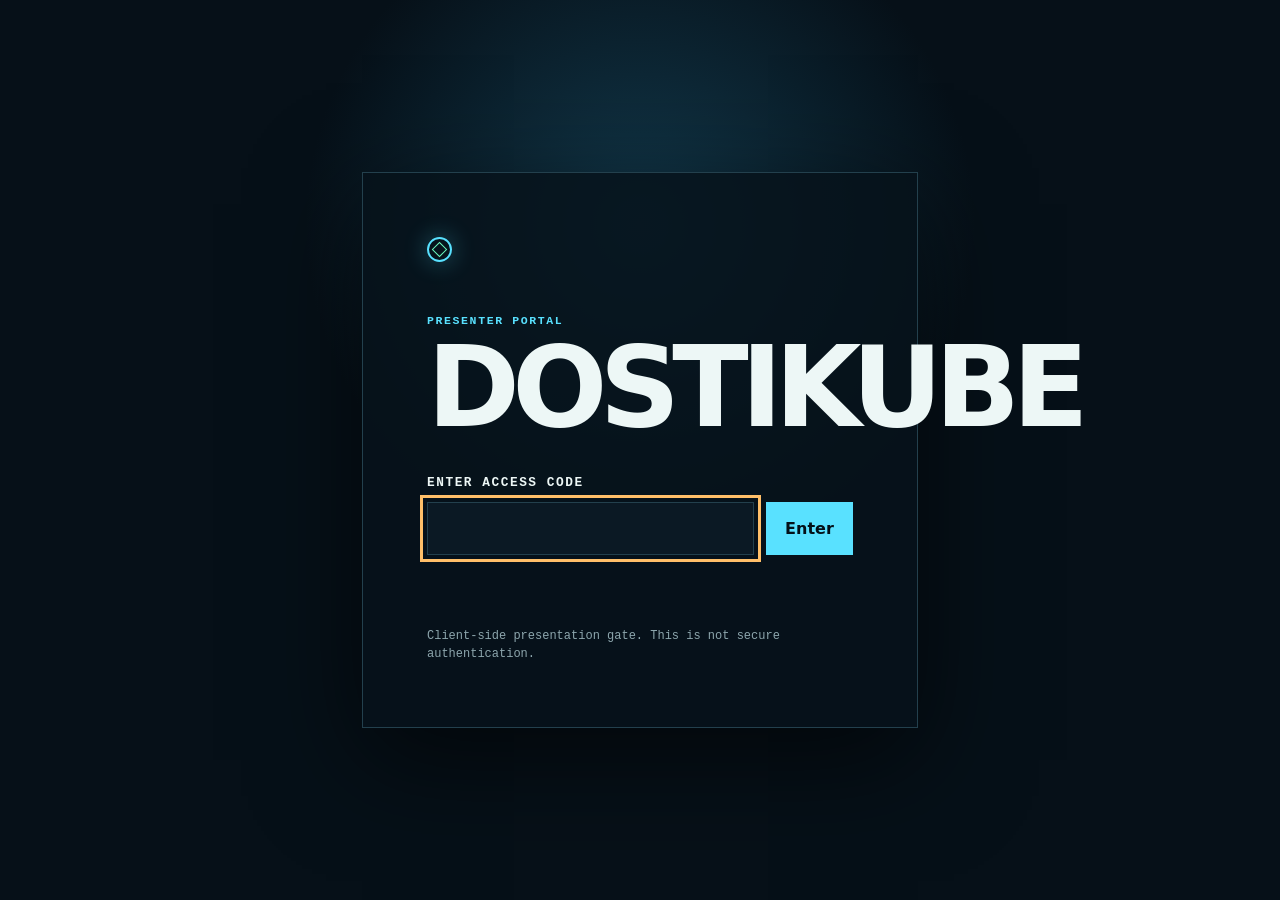
<file: index.html>
<!doctype html>
<html lang="en">
<head>
  <meta charset="utf-8">
  <meta name="viewport" content="width=device-width,initial-scale=1">
  <meta name="description" content="DostiKube presenter portal for GitOps in the Real World.">
  <meta name="theme-color" content="#061018">
  <title>DostiKube — Presenter Access</title>
  <link rel="canonical" href="https://dostikube.github.io/">
  <link rel="stylesheet" href="assets/styles.css?v=20260918j">
  <script src="assets/core.js?v=20260918j" defer></script>
</head>
<body class="access-page">
  <a class="skip" href="#main">Skip to access form</a>
  <main id="main" class="access-shell">
    <section class="access-card" aria-labelledby="access-title">
      <span class="brand-mark" aria-hidden="true"></span>
      <p class="eyebrow">Presenter portal</p>
      <h1 id="access-title">DOSTIKUBE</h1>
      <form id="access-form" class="access-form">
        <label for="access-code">Enter access code</label>
        <input id="access-code" name="access-code" type="password" autocomplete="current-password" required autofocus>
        <button class="btn" type="submit">Enter</button>
      </form>
      <p id="access-error" class="form-error" role="alert" aria-live="polite"></p>
      <p class="gate-disclosure">Client-side presentation gate. This is not secure authentication.</p>
    </section>
  </main>
  <script>addEventListener('DOMContentLoaded',()=>Dosti.initAccess())</script>
</body>
</html>
</file>
<file: assets/styles.css>
:root{--bg:#061018;--panel:#0b1924;--panel2:#102432;--ink:#edf7f6;--muted:#8da6ad;--cyan:#59e1ff;--mint:#68f5bd;--amber:#ffbf69;--red:#ff6b6b;--line:#23404d;--mono:"SFMono-Regular",Consolas,"Liberation Mono",monospace;--sans:Inter,ui-sans-serif,system-ui,-apple-system,BlinkMacSystemFont,"Segoe UI",sans-serif}*{box-sizing:border-box}html{background:var(--bg);color:var(--ink);scroll-behavior:smooth}body{margin:0;font-family:var(--sans);min-height:100vh;background:radial-gradient(circle at 78% 12%,#12354a 0,transparent 30%),var(--bg)}a{color:inherit}button,input{font:inherit}.skip{position:fixed;left:1rem;top:-5rem;background:var(--cyan);color:#001018;padding:.75rem;z-index:99}.skip:focus{top:1rem}.shell{width:min(1440px,100%);margin:auto;padding:0 clamp(1rem,4vw,4rem)}.topbar{min-height:72px;display:flex;align-items:center;justify-content:space-between;gap:1rem;border-bottom:1px solid var(--line);font:700 .75rem var(--mono);letter-spacing:.12em;text-transform:uppercase}.brand{text-decoration:none;display:flex;gap:.7rem;align-items:center}.brand-mark{display:inline-block;width:25px;height:25px;border:2px solid var(--cyan);border-radius:50%;position:relative;box-shadow:0 0 24px #59e1ff55}.brand-mark:after{content:"";position:absolute;inset:5px;border:1px solid var(--mint);transform:rotate(45deg)}.header-actions{display:flex;align-items:center;gap:1.25rem}.header-actions a{text-decoration:none;color:var(--muted)}.text-button{border:0;background:transparent;color:var(--muted);padding:.5rem;cursor:pointer;font:inherit;text-transform:uppercase;letter-spacing:inherit}.text-button:hover{color:var(--cyan)}.muted{color:var(--muted)}.eyebrow,.status{font:700 .72rem var(--mono);text-transform:uppercase;letter-spacing:.14em;color:var(--cyan)}h1,h2,h3,p{margin-top:0}h1{font-size:clamp(3rem,8vw,8.5rem);line-height:.86;letter-spacing:-.07em;margin-bottom:1.5rem}h2{font-size:clamp(1.7rem,4vw,3.8rem);line-height:.98;letter-spacing:-.05em}.lead{font-size:clamp(1.05rem,2vw,1.55rem);line-height:1.45;color:#c7d7da;max-width:760px}.btn{display:inline-flex;align-items:center;justify-content:center;gap:.7rem;background:var(--cyan);color:#041018;border:0;padding:.95rem 1.2rem;font-weight:800;text-decoration:none;cursor:pointer}.btn.secondary{background:transparent;color:var(--ink);border:1px solid var(--line)}.btn.amber{background:var(--amber)}.btn:disabled{opacity:.45;cursor:not-allowed}.btn:focus-visible,input:focus-visible,a:focus-visible,button:focus-visible{outline:3px solid var(--amber);outline-offset:4px}.footer{border-top:1px solid var(--line);padding:1.5rem 0;color:var(--muted);font:.72rem var(--mono)}blockquote{margin:3rem 0;padding:1.5rem 0;border-top:1px solid var(--line);border-bottom:1px solid var(--line);font-size:clamp(1.5rem,3vw,3rem);line-height:1.15;color:#d9f5f5}
.access-page{display:grid;min-height:100vh;place-items:center;background:radial-gradient(circle at 50% 25%,#11384b,transparent 36%),var(--bg)}.access-shell{width:min(620px,calc(100% - 2rem));padding:2rem}.access-card{border:1px solid var(--line);background:#07121ad9;box-shadow:0 32px 100px #0009;padding:clamp(1.5rem,5vw,4rem)}.access-card .brand-mark{margin-bottom:3rem}.access-card h1{font-size:clamp(3.6rem,12vw,7rem)}.access-form{display:grid;grid-template-columns:1fr auto;gap:.75rem;margin-top:2.5rem}.access-form label{grid-column:1/-1;font:700 .8rem var(--mono);text-transform:uppercase;letter-spacing:.12em}.access-form input{min-width:0;background:var(--panel);border:1px solid var(--line);color:var(--ink);padding:1rem;letter-spacing:.08em}.form-error{min-height:1.5rem;margin:1rem 0 0;color:#ff9797;font:700 .8rem var(--mono)}.gate-disclosure{color:var(--muted);font:.75rem/1.5 var(--mono);margin:2rem 0 0}
.portal{padding:clamp(4rem,9vh,8rem) 0}.portal h1 span{color:var(--cyan)}.portal-grid{display:grid;grid-template-columns:repeat(3,1fr);gap:1rem;margin-top:4rem}.portal-card{min-height:240px;background:linear-gradient(145deg,#0d1e29,#07121a);border:1px solid var(--line);padding:1.5rem;text-decoration:none;display:flex;flex-direction:column;transition:transform .2s,border-color .2s,background .2s}.portal-card:hover{transform:translateY(-5px);border-color:var(--cyan);background:#102432}.portal-card.featured{grid-column:span 2;background:linear-gradient(135deg,#12354a,#0b1924)}.portal-card>span{color:var(--cyan);font:700 .72rem var(--mono)}.portal-card h2{margin:auto 0 1rem;font-size:clamp(1.8rem,3vw,3.4rem)}.portal-card p{margin:0;color:var(--muted);line-height:1.5}
.stage{min-height:100vh;display:flex;flex-direction:column}.slide{flex:1;display:grid;align-content:center;padding:5vh 0}.slide-inner{width:min(1280px,100%)}.slide .lead{margin-bottom:2rem}.slide-controls{position:sticky;bottom:0;background:#061018ed;backdrop-filter:blur(12px);border-top:1px solid var(--line);display:flex;justify-content:space-between;align-items:center;padding:.8rem 0;z-index:5}.dots{display:flex;gap:.4rem}.dot{width:28px;height:4px;background:var(--line);border:0;cursor:pointer}.dot.active{background:var(--cyan)}.diagram{border:1px solid var(--line);background:linear-gradient(145deg,#0d1e29,#07121a);padding:clamp(1rem,3vw,2.5rem);position:relative;overflow:hidden}.chaos-grid{display:grid;grid-template-columns:repeat(5,1fr);gap:1rem}.node{border:1px solid var(--line);background:var(--panel);padding:1rem;min-height:96px;display:flex;align-items:center;justify-content:center;text-align:center;font:700 .8rem var(--mono);position:relative}.chaos-grid .node:after{content:"↯";position:absolute;right:-.8rem;color:var(--red);font-size:2rem}.flow{display:flex;align-items:center;gap:.65rem;overflow:auto;padding:1rem 0 1.5rem}.flow .node{min-width:124px}.flow .node:not(:last-child):after,.architecture-path .node:not(:last-child):after{content:"→";position:absolute;right:-.75rem;color:var(--cyan);animation:pulse 1.4s infinite}.flow .node:nth-last-child(2),.flow .node:last-child{border-color:var(--cyan);box-shadow:0 0 25px #59e1ff18}.legend{display:grid;grid-template-columns:repeat(3,1fr);gap:1rem;margin-top:1rem}.legend div{background:#ffffff08;padding:1rem}.legend b{display:block;color:var(--cyan)}.state-comparison{display:grid;grid-template-columns:1fr auto 1fr;gap:1rem;align-items:center}.reconcile-loop{text-align:center;color:var(--cyan);font:700 .8rem/1.7 var(--mono);text-transform:uppercase}.controls-ring{display:flex;flex-wrap:wrap;gap:.55rem;margin-top:1.4rem}.control-chip{border:1px solid #315363;border-radius:999px;padding:.55rem .85rem;color:#bed2d7;font:700 .72rem var(--mono)}.terminal{background:#02080d;border:1px solid #1e3945;color:#c9f9e4;padding:1rem;font:clamp(.72rem,1.3vw,.95rem)/1.65 var(--mono);white-space:pre-wrap}.terminal:before{content:"●  ●  ●";display:block;color:#536c72;margin-bottom:.7rem;letter-spacing:.3em}.lab-link{margin-top:1rem;font-size:1.1rem;padding:1.1rem 1.4rem}
.application-layout{display:grid;grid-template-columns:1.25fr .75fr;gap:1rem}.application-yaml{margin:0;max-height:52vh;overflow:auto}.field-guide{display:grid;grid-template-columns:1fr 1fr;gap:.65rem}.field-guide div{border:1px solid var(--line);background:var(--panel);padding:1rem}.field-guide code{display:block;color:var(--cyan);font-weight:800;margin-bottom:.5rem}.field-guide span{color:var(--muted);font-size:.9rem;line-height:1.35}.compact-flow{margin:2rem 0}.compact-flow .node{flex:1}.reconcile-demo{border:1px solid var(--line);background:linear-gradient(145deg,#0d1e29,#07121a);padding:clamp(1rem,3vw,2.5rem)}
.demo-shell,.lab-shell,.architecture-shell{padding:clamp(3rem,8vh,7rem) 0}.demo-flow{display:grid;grid-template-columns:repeat(6,1fr);gap:.65rem;margin:3rem 0 1rem}.demo-node{border:1px solid var(--line);background:var(--panel);min-height:130px;padding:1rem;display:flex;flex-direction:column;justify-content:space-between;color:var(--muted);font:700 .78rem var(--mono);transition:.25s}.demo-node span{color:#55727c}.demo-node.active{border-color:var(--cyan);color:var(--ink);box-shadow:inset 0 -4px var(--cyan),0 0 30px #59e1ff18}.demo-console{display:grid;grid-template-columns:.7fr 1.3fr;gap:1rem;border:1px solid var(--line);background:var(--panel);padding:1.25rem}.event-log{border-top:1px solid var(--line);padding-top:1rem;min-height:120px;font:.78rem/1.75 var(--mono);color:#a9c4ca}.sim-actions{display:flex;flex-wrap:wrap;gap:.7rem;margin-top:1rem}.notice{border-left:3px solid var(--amber);padding:.75rem 1rem;color:var(--muted);max-width:760px;margin-top:2rem}
.scenario-tabs{display:flex;gap:.5rem;overflow:auto;margin:2rem 0}.scenario-tab{background:var(--panel);color:var(--muted);border:1px solid var(--line);padding:.8rem 1rem;white-space:nowrap;cursor:pointer}.scenario-tab.active{color:var(--ink);border-color:var(--cyan)}.scenario-grid{display:grid;grid-template-columns:.75fr 1.25fr;gap:1rem}.scenario-copy,.sim{border:1px solid var(--line);background:var(--panel);padding:clamp(1rem,3vw,2rem)}.state-grid{display:grid;grid-template-columns:1fr 1fr;gap:1rem}.state-card{background:#07121a;border:1px solid var(--line);padding:1rem}.state-card strong{display:block;color:var(--muted);font:700 .7rem var(--mono);text-transform:uppercase;margin-bottom:.7rem}.state-card code{color:var(--mint)}.badge{display:inline-flex;padding:.35rem .55rem;background:#1d343d;color:var(--amber);font:700 .7rem var(--mono);margin:.8rem 0}.badge.good{color:var(--mint);background:#12362c}.badge.bad{color:#ff9797;background:#3c1b20}.decision{display:grid;gap:.6rem;margin-top:1rem}.decision button{text-align:left;background:#07121a;color:var(--ink);border:1px solid var(--line);padding:.8rem}.decision button.chosen{border-color:var(--amber);color:var(--amber)}
.architecture-board{border:1px solid var(--line);background:linear-gradient(145deg,#0d1e29,#07121a);padding:clamp(1rem,3vw,2.5rem);margin-top:3rem}.architecture-path{display:grid;grid-template-columns:repeat(7,1fr);gap:.65rem}.architecture-path .node:nth-child(n+8){border-color:var(--cyan)}.control-plane{margin-top:2rem;border:1px dashed #315363;padding:1.25rem;background:#06101888}
@keyframes pulse{50%{opacity:.25}}@media(max-width:1000px){.portal-grid{grid-template-columns:1fr 1fr}.architecture-path{grid-template-columns:repeat(4,1fr)}.demo-flow{grid-template-columns:repeat(3,1fr)}.application-layout{grid-template-columns:1fr}.application-yaml{max-height:none}}@media(max-width:760px){.shell{padding:0 1rem}.topbar{min-height:60px}.portal-grid{grid-template-columns:1fr}.portal-card.featured{grid-column:auto}.chaos-grid{grid-template-columns:1fr 1fr}.scenario-grid,.demo-console{grid-template-columns:1fr}.legend{grid-template-columns:1fr}.flow{align-items:stretch}.architecture-path{grid-template-columns:1fr 1fr}.state-comparison{grid-template-columns:1fr}.reconcile-loop{padding:.5rem}.access-form{grid-template-columns:1fr}.access-form label{grid-column:auto}}@media(max-width:520px){h1{font-size:3.2rem}.header-actions{gap:.5rem}.header-actions a{display:none}.demo-flow,.chaos-grid,.state-grid,.architecture-path,.field-guide{grid-template-columns:1fr}.slide-controls .muted,.dots{display:none}.node{min-height:76px}.portal-card{min-height:190px}}@media(prefers-reduced-motion:reduce){*{scroll-behavior:auto!important;animation:none!important;transition:none!important}}

/* Product-faithful Git and Argo CD presentation surfaces */
.mock-window{border:1px solid #315363;background:#08141d;box-shadow:0 22px 60px #0006;overflow:hidden}.mock-bar{min-height:44px;display:flex;align-items:center;gap:1rem;padding:.7rem 1rem;background:#102432;border-bottom:1px solid var(--line);font:.7rem var(--mono);color:var(--muted)}.mock-logo{font:800 .7rem var(--mono);letter-spacing:.12em;color:var(--cyan)}.mock-user{margin-left:auto}.repo-tabs{display:flex;gap:1.5rem;padding:.85rem 1rem;border-bottom:1px solid var(--line);font:.75rem var(--mono);color:var(--muted)}.repo-tabs b{color:var(--ink);border-bottom:2px solid var(--amber)}.repo-tabs i{font-style:normal;background:#263b46;border-radius:999px;padding:.1rem .35rem}.repo-commit{display:grid;grid-template-columns:auto 1fr auto;gap:.8rem;align-items:center;padding:1rem;border-bottom:1px solid var(--line)}.repo-commit small,.file-list small{display:block;color:var(--muted);margin-top:.25rem}.avatar{display:grid;place-items:center;width:34px;height:34px;border-radius:50%;background:#193b4a;color:var(--cyan);font:700 .7rem var(--mono)}.file-list>div{display:grid;grid-template-columns:24px 1fr 1fr;align-items:center;padding:.75rem 1rem;border-bottom:1px solid #172c36;font:.8rem var(--mono)}.file-list small{text-align:right}.ui-badge{display:inline-flex;align-items:center;width:max-content;border:1px solid;padding:.32rem .55rem;border-radius:999px;font:800 .64rem var(--mono);letter-spacing:.05em;text-transform:uppercase}.ui-badge.ok{color:var(--mint);border-color:#2e8064;background:#12362c}.ui-badge.warn{color:var(--amber);border-color:#9d6f31;background:#352814}.ui-badge.error{color:#ff9797;border-color:#87404a;background:#3c1b20}.why-grid{display:grid;grid-template-columns:1fr auto 1fr;gap:1rem;align-items:stretch}.why-panel{border:1px solid var(--line);background:linear-gradient(145deg,#0d1e29,#07121a);padding:1.5rem;display:flex;flex-direction:column;gap:1.25rem}.why-panel.before{border-color:#62323a}.why-panel.after{border-color:#285d58}.why-arrow{display:grid;place-items:center;color:var(--cyan);font-size:2rem}.command-list{display:grid;gap:.6rem}.command-list code{background:#02080d;border:1px solid #273c46;padding:.8rem;color:#ffaaaa}.why-panel .flow{padding:0}.why-panel .flow .node{min-width:110px;min-height:74px}.inspect-panel{margin-top:1rem;border:1px solid var(--line);background:#08141d}.inspect-panel summary{cursor:pointer;padding:.8rem 1rem;color:var(--cyan);font:800 .72rem var(--mono);text-transform:uppercase;letter-spacing:.08em}.inspect-panel .terminal{margin:0;border:0;border-top:1px solid var(--line)}.split-mocks{display:grid;grid-template-columns:1fr 1fr;gap:1rem;margin-top:1rem}.mini-repo,.mini-argo{display:grid;grid-template-columns:auto 1fr auto;gap:.75rem;align-items:center;border:1px solid var(--line);background:#07121a;padding:1rem}.mini-repo code,.mini-argo code{grid-column:2/4;color:var(--muted)}.yaml-line{display:block;padding:0 .5rem;border-left:3px solid transparent}.yaml-line.highlighted{background:#12354a;border-left-color:var(--cyan);color:#fff}.create-app{margin-bottom:1rem}.create-fields{display:grid;grid-template-columns:1fr 1fr;gap:.65rem;padding:1rem}.create-fields label{border:1px solid var(--line);padding:.7rem;color:var(--muted);font:.65rem var(--mono);text-transform:uppercase}.create-fields strong{display:block;margin-top:.45rem;color:var(--ink);font-size:.72rem;text-transform:none;overflow-wrap:anywhere}.mock-primary{margin:0 1rem 1rem auto;display:block;background:var(--cyan);border:0;padding:.7rem 1.2rem;color:#041018;font-weight:800}.argo-summary{display:grid;grid-template-columns:1fr auto auto;align-items:center;gap:.7rem;padding:1rem;border-bottom:1px solid var(--line)}.argo-summary small,.argo-summary strong{display:block}.resource-tree{display:flex;align-items:center;justify-content:center;gap:.8rem;padding:2rem 1rem;overflow:auto}.resource{min-width:135px;border:1px solid #315363;background:#102432;padding:1rem;text-align:center;font:.7rem/1.5 var(--mono);box-shadow:0 8px 30px #0005}.resource b{color:var(--mint)}.resource.git-resource{border-color:#7b62c2}.resource.drifted{border-color:var(--amber);box-shadow:0 0 28px #ffbf6922}.resource.drifted b{color:var(--amber)}.mock-footer{display:flex;justify-content:space-between;gap:1rem;padding:.7rem 1rem;border-top:1px solid var(--line);color:var(--muted);font:.68rem var(--mono)}.state-strip{grid-template-columns:repeat(3,1fr);margin-top:1rem}.reference-link{display:block;width:max-content;max-width:100%;margin-top:.8rem;color:var(--muted);font:.68rem var(--mono);text-decoration:none}.reference-link:hover{color:var(--cyan)}.appset-view{margin-top:1.3rem;border:1px solid var(--line);background:#07121a;padding:1rem}.appset-root{display:grid;grid-template-columns:auto 1fr auto;gap:.8rem;align-items:center;border:1px solid #5b4d93;padding:1rem}.appset-root small{color:var(--muted)}.appset-children{display:grid;grid-template-columns:repeat(4,1fr);gap:1rem;margin-top:1.2rem}.appset-children>div{position:relative;border:1px solid var(--line);padding:1rem;display:grid;gap:.55rem}.appset-children>div:before{content:"";position:absolute;left:50%;top:-1.2rem;height:1.2rem;border-left:1px solid #5b4d93}.appset-children small{color:var(--muted)}
@media(max-width:1000px){.why-grid{grid-template-columns:1fr}.why-arrow{transform:rotate(90deg)}.split-mocks,.application-layout{grid-template-columns:1fr}.create-fields{grid-template-columns:1fr 1fr}.resource-tree{justify-content:flex-start}.state-strip{grid-template-columns:1fr 1fr 1fr}}
@media(max-width:600px){.repo-commit{grid-template-columns:auto 1fr}.repo-commit .ui-badge{grid-column:1/-1}.repo-tabs{overflow:auto}.file-list>div{grid-template-columns:20px 1fr}.file-list small{grid-column:2;text-align:left}.create-fields,.split-mocks,.state-strip,.appset-children{grid-template-columns:1fr}.mini-repo,.mini-argo{grid-template-columns:1fr}.mini-repo code,.mini-argo code{grid-column:auto}.resource-tree{display:grid;grid-template-columns:1fr}.resource-tree>span{transform:rotate(90deg);text-align:center}.resource{width:100%}.mock-footer{display:grid}.appset-root{grid-template-columns:1fr}}

.create-fields small{display:block;margin-top:.35rem;color:#79939b;font-size:.62rem;text-transform:none}.slide-application .create-app{margin-bottom:0}
.boundary-board{border:1px solid var(--line);background:linear-gradient(145deg,#0d1e29,#07121a);padding:1rem}.boundary-core{display:grid;grid-template-columns:auto 1fr auto;align-items:center;gap:1rem;border:1px solid var(--cyan);background:#102432;padding:1rem}.boundary-core small{color:var(--muted);font:700 .68rem var(--mono)}.boundary-grid{display:grid;grid-template-columns:repeat(4,1fr);gap:.65rem;margin-top:.8rem}.boundary-grid>div{border:1px solid #62323a;background:#140e14;padding:.85rem;display:grid;gap:.5rem}.boundary-grid span{color:#a98188;font:700 .56rem var(--mono);letter-spacing:.05em}.boundary-grid b{font-size:.92rem}.boundary-rule{margin:.8rem 0 0;color:var(--amber);font:700 .72rem var(--mono)}
.delivery-board{border:1px solid var(--line);background:linear-gradient(145deg,#0d1e29,#07121a);padding:1rem}.delivery-phases{display:grid;grid-template-columns:repeat(4,1fr);gap:.65rem}.delivery-phases section{position:relative;border:1px solid #315363;background:#08141d;padding:.8rem;display:grid;gap:.35rem}.delivery-phases section:not(:last-child):after{content:"→";position:absolute;right:-.72rem;top:50%;color:var(--cyan);z-index:2}.delivery-phases span,.failure-branch>span{color:var(--cyan);font:800 .58rem var(--mono);letter-spacing:.08em}.delivery-phases small{color:var(--muted);font:.68rem/1.4 var(--mono)}.delivery-status{display:flex;flex-wrap:wrap;gap:.5rem;margin:.7rem 0}.failure-branch{display:grid;grid-template-columns:auto 1fr auto;align-items:center;gap:.8rem;border:1px solid #87404a;background:#231118;padding:.8rem}.failure-branch b{font-size:.78rem;line-height:1.4}.failure-branch strong{color:#ff9797;font-size:.78rem}.decision-compare{display:grid;grid-template-columns:1fr 1fr;gap:.65rem;margin-top:.7rem}.decision-compare>div{display:grid;grid-template-columns:auto 1fr;gap:.75rem;border:1px solid var(--line);padding:.65rem}.decision-compare b{color:var(--amber)}.decision-compare span{color:var(--muted);font-size:.78rem}.enterprise-checklist{gap:.4rem}.enterprise-checklist .control-chip{font-size:.64rem}
@media(min-width:1001px) and (max-height:820px){.slide{align-content:start;padding:3vh 0}.slide-inner h1{font-size:clamp(3rem,5.2vw,5.2rem);line-height:.9;margin-bottom:.8rem}.slide .lead{margin-bottom:1.2rem;font-size:1.05rem}.slide-application h1,.slide-enterprise h1{font-size:clamp(2.7rem,4.6vw,4.6rem)}.application-yaml{max-height:340px}.create-fields{gap:.4rem;padding:.65rem}.create-fields label{padding:.45rem}.create-fields small{display:none}.mock-primary{margin-bottom:.65rem}.resource-tree{padding:1.25rem 1rem}.appset-view{margin-top:.8rem}.controls-ring{margin-top:.8rem}.slide-enterprise .diagram{padding:1rem}.slide-enterprise .flow{padding:0 0 .5rem}.slide-enterprise .flow .node{min-width:96px;min-height:64px;padding:.4rem;font-size:.7rem}.slide-enterprise .appset-view{padding:.65rem}.slide-enterprise .appset-root{padding:.6rem}.slide-enterprise .appset-children{margin-top:.8rem}.slide-enterprise .appset-children>div{padding:.55rem;gap:.25rem}.slide-enterprise .control-chip{padding:.4rem .65rem}}
@media(max-width:760px){.boundary-core{grid-template-columns:1fr}.boundary-grid{grid-template-columns:1fr 1fr}}
@media(max-width:760px){.delivery-phases{grid-template-columns:1fr 1fr}.failure-branch{grid-template-columns:1fr}.decision-compare{grid-template-columns:1fr}}
@media(max-width:520px){.boundary-grid,.delivery-phases{grid-template-columns:1fr}.delivery-phases section:after{display:none}}

/* Interactive training tools */
.tool-shell{padding:clamp(3rem,7vh,6rem) 0}.tool-shell h1{font-size:clamp(3.5rem,7vw,7rem)}.environment-tabs{display:flex;gap:.55rem;margin:2rem 0}.environment-tabs button{border:1px solid var(--line);background:var(--panel);color:var(--muted);padding:.7rem 1.1rem;font:800 .7rem var(--mono);cursor:pointer}.environment-tabs button.active{border-color:var(--cyan);color:var(--cyan);background:#12354a}.code-explorer{display:grid;grid-template-columns:minmax(260px,.7fr) minmax(0,1.3fr);border:1px solid var(--line);background:#07121a;min-height:560px}.repo-tree{border-right:1px solid var(--line);padding:1rem}.tree-root{padding:.8rem;color:var(--cyan);font:800 .75rem var(--mono)}.tree-file{width:100%;display:grid;grid-template-columns:18px 1fr;gap:.4rem;text-align:left;border:0;border-left:3px solid transparent;background:transparent;color:#a9bec3;padding:.7rem;font:.7rem/1.4 var(--mono);cursor:pointer;overflow-wrap:anywhere}.tree-file:hover,.tree-file.active{background:#102432;color:var(--ink);border-left-color:var(--cyan)}.code-workbench{min-width:0;padding:1rem}.file-meta{display:flex;align-items:center;justify-content:space-between;gap:1rem;border:1px solid var(--line);border-bottom:0;padding:.75rem 1rem;color:var(--muted);font:.7rem var(--mono);overflow-wrap:anywhere}.file-code{margin:0;min-height:350px;max-height:480px;overflow:auto}.file-impact{display:grid;grid-template-columns:1fr 1fr;gap:.7rem;margin-top:.7rem}.file-impact>div{border:1px solid var(--line);padding:1rem}.file-impact b{color:var(--cyan)}.file-impact p{color:var(--muted);margin:.5rem 0 0;line-height:1.5}.diff-workbench{border:1px solid var(--line);background:#07121a}.diff-header{display:flex;justify-content:space-between;align-items:center;gap:1rem;padding:1rem;border-bottom:1px solid var(--line)}.diff-header>div{display:flex;gap:1rem;align-items:center}.diff-columns{display:grid;grid-template-columns:1fr 1fr}.diff-columns article{padding:1.25rem;border-right:1px solid var(--line)}.diff-columns article:last-child{border-right:0}.diff-columns span{font:800 .65rem var(--mono);color:var(--muted)}.diff-columns pre,.unified-diff{font:1rem/1.6 var(--mono);white-space:pre-wrap}.diff-columns pre{color:#d4ebe8}.unified-diff{margin:0;border-top:1px solid var(--line);border-bottom:1px solid var(--line);background:#02080d;padding:1rem}.diff-minus{display:block;color:#ff9da5;background:#3c1b2066}.diff-plus{display:block;color:#8bffc9;background:#12362c66}.diff-neutral{display:block;color:var(--muted)}.diff-explanation{padding:1.25rem}.diff-explanation>b{color:var(--amber)}.diff-explanation p{color:var(--muted);line-height:1.5}.failure-timeline{display:grid;gap:.55rem}.failure-step{display:grid;grid-template-columns:155px 1fr;gap:1rem;border:1px solid var(--line);padding:.8rem;transition:.2s}.failure-step span{color:var(--cyan);font:800 .64rem var(--mono);text-transform:uppercase}.failure-step p{margin:0;line-height:1.45}.failure-step.locked{opacity:.32}.failure-step.locked p{font-family:var(--mono)}.failure-step.revealed{border-color:#315363;background:#07121a}.component-node{cursor:pointer;color:var(--ink)}.component-node.active{border-color:var(--amber)!important;color:var(--amber);box-shadow:0 0 24px #ffbf691f}.component-detail{border:1px solid var(--line);background:#07121a;padding:clamp(1rem,3vw,2rem);margin-top:1rem}.component-detail h2{margin-bottom:1rem}.component-facts{display:grid;grid-template-columns:repeat(3,1fr);gap:.7rem}.component-facts>div{border:1px solid var(--line);padding:1rem}.component-facts b{color:var(--cyan)}.component-facts p{margin:.6rem 0 0;color:var(--muted);line-height:1.5}
@media(max-width:900px){.code-explorer{grid-template-columns:1fr}.repo-tree{border-right:0;border-bottom:1px solid var(--line);max-height:300px;overflow:auto}.component-facts{grid-template-columns:1fr}.failure-step{grid-template-columns:1fr}}
@media(max-width:600px){.file-impact,.diff-columns{grid-template-columns:1fr}.diff-columns article{border-right:0;border-bottom:1px solid var(--line)}.file-meta,.diff-header{align-items:flex-start;flex-direction:column}.tool-shell h1{font-size:3.2rem}}

/* Guided learning and session-scoped assessment */
.learning-shell>.lead{margin-bottom:2.5rem}.learning-summary{display:grid;grid-template-columns:1.25fr 1fr 1fr auto;gap:1rem;align-items:stretch;border:1px solid var(--line);background:linear-gradient(135deg,#102432,#07121a);padding:1.25rem}.progress-copy{display:grid;grid-template-columns:1fr auto;gap:.65rem;align-items:center}.progress-copy strong{font:800 2.2rem var(--mono);color:var(--mint)}.progress-track{grid-column:1/-1;height:7px;background:#02080d;overflow:hidden}.progress-track span{display:block;height:100%;background:linear-gradient(90deg,var(--cyan),var(--mint));transition:width .25s}.learning-stats{display:grid;grid-template-columns:repeat(3,1fr);gap:.5rem}.learning-stats div{border:1px solid var(--line);padding:.7rem;display:grid;align-content:center}.learning-stats b{color:var(--cyan);font:800 1rem var(--mono)}.learning-stats span,.weak-area span{color:var(--muted);font:.62rem var(--mono);text-transform:uppercase}.weak-area{border-left:1px solid var(--line);padding:0 1rem;display:grid;align-content:center;gap:.35rem}.weak-area b{font-size:.82rem}.reset-progress{font-size:.62rem}.track-tabs{display:grid;grid-template-columns:repeat(4,1fr);gap:.7rem;margin:1.2rem 0}.track-tab{min-height:130px;text-align:left;border:1px solid var(--line);background:var(--panel);color:var(--ink);padding:1rem;display:grid;align-content:space-between;gap:.5rem;cursor:pointer}.track-tab span,.track-tab small{color:var(--muted);font:.62rem var(--mono);text-transform:uppercase}.track-tab b{font-size:1.05rem}.track-tab.active{border-color:var(--cyan);background:#12354a;box-shadow:inset 0 -4px var(--cyan)}.track-tab.active span{color:var(--cyan)}.track-workbench{border:1px solid var(--line);background:#07121a;padding:clamp(1rem,3vw,2rem)}.track-heading,.readiness-heading{display:flex;justify-content:space-between;align-items:flex-end;gap:1rem}.track-heading h2,.readiness-heading h2{margin-bottom:.5rem}.track-heading p:last-child{color:var(--muted);margin:0}.track-count,.readiness-heading>span{border:1px solid var(--cyan);color:var(--cyan);padding:.6rem .8rem;font:800 .72rem var(--mono);white-space:nowrap}.learning-grid{display:grid;grid-template-columns:1.15fr .85fr;gap:1rem;margin-top:1.5rem}.learning-modules{display:grid;gap:.65rem}.learning-module{border:1px solid var(--line);padding:1rem;background:var(--panel)}.learning-module>span{color:var(--cyan);font:800 .62rem var(--mono);text-transform:uppercase}.learning-module h3{margin:.55rem 0;font-size:1.1rem}.learning-module p{color:var(--muted);font-size:.86rem;line-height:1.45}.learning-module>div{display:flex;justify-content:space-between;gap:.7rem;align-items:center}.learning-module a{color:var(--cyan);font:800 .68rem var(--mono);text-decoration:none}.learning-module button{border:1px solid var(--line);background:transparent;color:var(--muted);padding:.55rem .7rem;cursor:pointer;font:700 .64rem var(--mono)}.learning-module.complete{border-color:#2e8064;background:#0d261f}.learning-module.complete button{border-color:#2e8064;color:var(--mint)}.challenge-panel{border:1px solid #315363;background:#102432;padding:1.25rem}.challenge-panel h3{font-size:1.35rem;line-height:1.25;margin:1rem 0}.challenge-choices{display:grid;gap:.6rem}.challenge-choice{text-align:left;border:1px solid var(--line);background:#07121a;color:var(--ink);padding:.85rem;cursor:pointer;line-height:1.35}.challenge-choice:hover{border-color:var(--cyan)}.challenge-choice.correct{border-color:#2e8064;background:#12362c}.challenge-choice.wrong{border-color:#87404a;background:#3c1b20}.challenge-outcome{margin-top:1rem;border-left:3px solid;padding:.75rem 1rem}.challenge-outcome.correct{border-color:var(--mint);background:#12362c66}.challenge-outcome.wrong{border-color:var(--red);background:#3c1b2066}.challenge-outcome b{color:var(--ink)}.challenge-outcome p,.challenge-hint{color:var(--muted);line-height:1.45;margin:.45rem 0 0}.challenge-hint{font:.7rem var(--mono)}.readiness-checklist{border:1px solid var(--line);background:#07121a;padding:clamp(1rem,3vw,2rem);margin-top:1rem}.readiness-grid{display:grid;grid-template-columns:repeat(4,1fr);gap:.65rem;margin-top:1.2rem}.readiness-item{text-align:left;border:1px solid var(--line);background:var(--panel);color:var(--ink);padding:1rem;display:flex;gap:.65rem;align-items:center;cursor:pointer}.readiness-item span{color:var(--muted);font:800 1rem var(--mono)}.readiness-item.checked{border-color:#2e8064;background:#12362c;color:var(--mint)}.readiness-item.checked span{color:var(--mint)}
@media(max-width:1050px){.learning-summary{grid-template-columns:1fr 1fr}.track-tabs{grid-template-columns:1fr 1fr}.learning-grid{grid-template-columns:1fr}.readiness-grid{grid-template-columns:1fr 1fr}.reset-progress{justify-self:start}}
@media(max-width:600px){.learning-summary,.track-tabs,.readiness-grid{grid-template-columns:1fr}.learning-stats{grid-template-columns:repeat(3,1fr)}.weak-area{border-left:0;border-top:1px solid var(--line);padding:1rem 0 0}.track-heading,.readiness-heading{align-items:flex-start;flex-direction:column}.learning-module>div{align-items:flex-start;flex-direction:column}}
</file>
